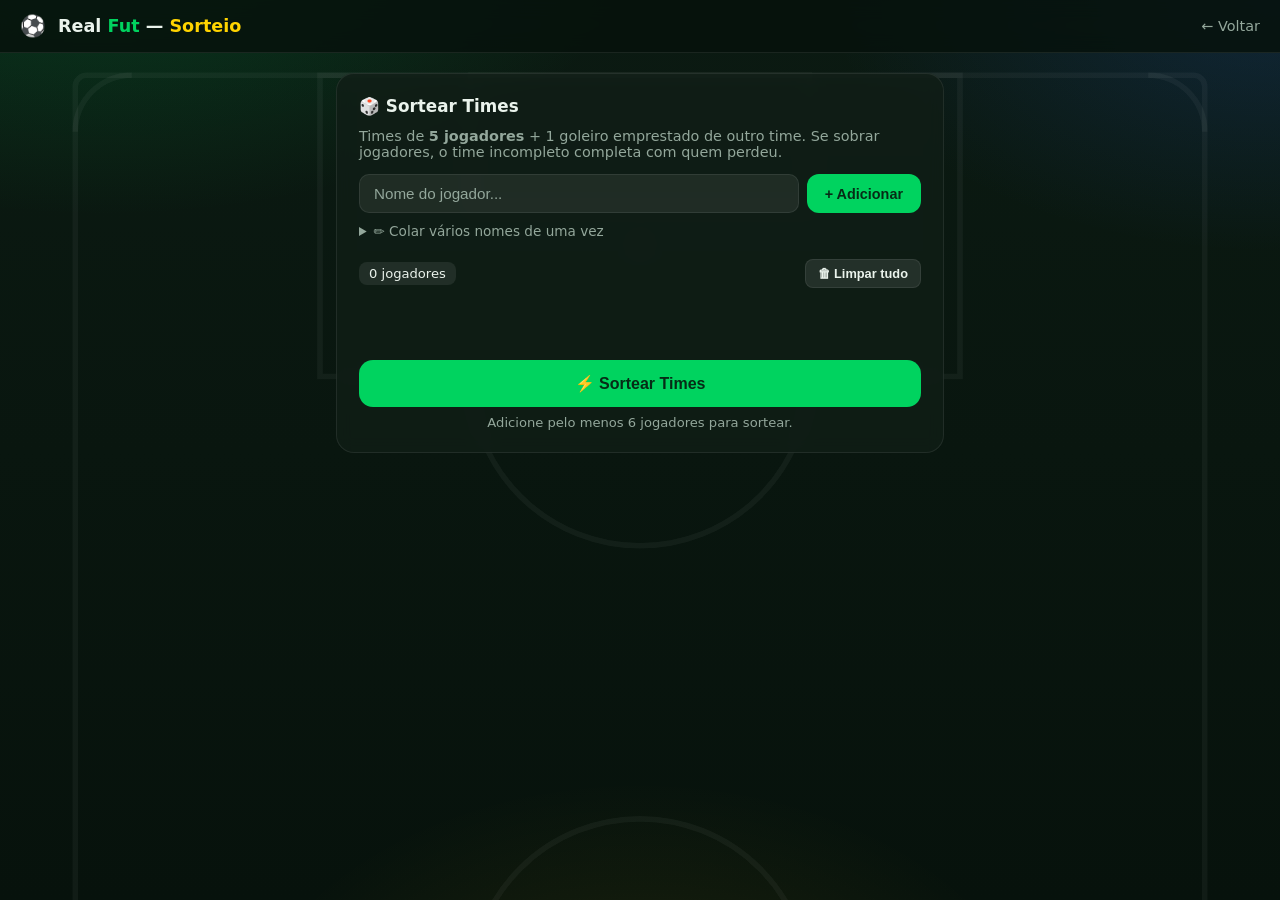
<file: sorteio.html>
<!DOCTYPE html>
<html lang="pt-BR">
<head>
  <meta charset="UTF-8" />
  <meta name="viewport" content="width=device-width, initial-scale=1.0" />
  <title>🎲 Sorteio — Real Fut</title>
  <style>
    :root {
      --verde:    #00d35f;
      --verde-d:  #00a84b;
      --amarelo:  #ffd400;
      --amarelo-d:#e6bf00;
      --azul:     #2f6bff;
      --vermelho: #ff4d4d;
      --bg-0:   #07120c;
      --bg-1:   #0b1a12;
      --card:   rgba(17, 30, 22, 0.82);
      --linha:  rgba(255,255,255,0.08);
      --texto:  #eaf3ec;
      --muted:  #93a79b;
      --radius: 18px;
    }
    * { box-sizing: border-box; margin: 0; padding: 0; }
    body {
      font-family: "Segoe UI", system-ui, Arial, sans-serif;
      color: var(--texto);
      min-height: 100vh;
      padding-bottom: 60px;
      background:
        radial-gradient(900px 480px at 8% -8%, rgba(0,211,95,.18), transparent 60%),
        radial-gradient(820px 460px at 100% 0%, rgba(47,107,255,.16), transparent 55%),
        radial-gradient(700px 500px at 50% 120%, rgba(255,212,0,.10), transparent 60%),
        linear-gradient(180deg, var(--bg-1), var(--bg-0));
      background-attachment: fixed;
    }
    body::before {
      content: "";
      position: fixed; inset: 0; z-index: -1;
      background: url("pitch.svg") center top / cover no-repeat;
      opacity: .9;
      pointer-events: none;
    }

    /* ---- topbar ---- */
    .topbar {
      display: flex; align-items: center; gap: 12px;
      padding: 14px 20px;
      background: rgba(7,18,12,.85);
      border-bottom: 1px solid var(--linha);
      backdrop-filter: blur(10px);
      position: sticky; top: 0; z-index: 100;
    }
    .topbar a { color: var(--muted); text-decoration: none; font-size: .9rem; }
    .topbar a:hover { color: var(--verde); }
    .topbar h1 { font-size: 1.1rem; font-weight: 700; }
    .topbar h1 .hl { color: var(--verde); }
    .ball { font-size: 1.3rem; }

    /* ---- layout ---- */
    .container { max-width: 640px; margin: 0 auto; padding: 20px 16px; }

    /* ---- card ---- */
    .card {
      background: var(--card);
      border: 1px solid var(--linha);
      border-radius: var(--radius);
      padding: 22px;
      margin-bottom: 18px;
      backdrop-filter: blur(8px);
    }
    .section-title {
      font-size: 1.05rem; font-weight: 700; margin-bottom: 12px;
    }
    .muted { color: var(--muted); font-size: .9rem; }

    /* ---- buttons ---- */
    .btn {
      display: inline-flex; align-items: center; justify-content: center; gap: 6px;
      padding: 10px 18px; border: none; border-radius: 12px;
      font-size: .9rem; font-weight: 600; cursor: pointer;
      transition: filter .15s, transform .1s;
    }
    .btn:hover  { filter: brightness(1.12); }
    .btn:active { transform: scale(.97); }
    .btn-verde   { background: var(--verde);   color: #062b16; }
    .btn-azul    { background: var(--azul);    color: #fff; }
    .btn-amarelo { background: var(--amarelo); color: #221800; }
    .btn-vermelho{ background: var(--vermelho);color: #fff; }
    .btn-ghost   { background: rgba(255,255,255,.09); color: var(--texto); border: 1px solid var(--linha); }
    .btn.big     { padding: 14px 26px; font-size: 1rem; border-radius: 14px; }
    .btn.full    { width: 100%; }
    .btn.sm      { padding: 6px 12px; font-size: .8rem; border-radius: 8px; }

    /* ---- setup phase ---- */
    .name-input-row {
      display: flex; gap: 8px; margin-bottom: 10px;
    }
    .name-input-row input {
      flex: 1;
      background: rgba(255,255,255,.07);
      border: 1px solid var(--linha);
      border-radius: 10px;
      color: var(--texto);
      font-size: .95rem;
      padding: 10px 14px;
      outline: none;
    }
    .name-input-row input:focus { border-color: var(--verde); }
    .name-input-row input::placeholder { color: var(--muted); }

    .names-bulk {
      width: 100%;
      background: rgba(255,255,255,.05);
      border: 1px solid var(--linha);
      border-radius: 10px;
      color: var(--texto);
      font-size: .88rem;
      padding: 10px 14px;
      outline: none;
      resize: vertical;
      min-height: 90px;
      margin-bottom: 10px;
      font-family: inherit;
    }
    .names-bulk:focus { border-color: var(--verde); }
    .names-bulk::placeholder { color: var(--muted); }

    .name-chips {
      display: flex; flex-wrap: wrap; gap: 7px; margin: 12px 0;
      min-height: 30px;
    }
    .chip {
      display: inline-flex; align-items: center; gap: 5px;
      background: rgba(0,211,95,.13);
      border: 1px solid rgba(0,211,95,.25);
      border-radius: 20px;
      padding: 4px 10px 4px 12px;
      font-size: .85rem;
    }
    .chip button {
      background: none; border: none; color: var(--muted); cursor: pointer;
      font-size: .9rem; line-height: 1; padding: 0;
    }
    .chip button:hover { color: var(--vermelho); }

    .count-bar {
      display: flex; align-items: center; justify-content: space-between;
      margin-bottom: 14px;
    }
    .count-bar .tag {
      background: rgba(255,255,255,.08);
      border-radius: 8px; padding: 4px 10px; font-size: .82rem;
    }
    .count-bar .tag.ok { background: rgba(0,211,95,.15); color: var(--verde); }
    .count-bar .tag.warn { background: rgba(255,212,0,.15); color: var(--amarelo); }

    /* ---- match phase ---- */
    .match-header {
      text-align: center;
      font-size: 1.5rem;
      font-weight: 800;
      letter-spacing: .02em;
      margin-bottom: 4px;
    }
    .match-subtitle {
      text-align: center;
      color: var(--muted);
      font-size: .85rem;
      margin-bottom: 20px;
    }

    .teams-grid {
      display: grid;
      grid-template-columns: 1fr auto 1fr;
      gap: 12px;
      align-items: start;
      margin-bottom: 20px;
    }
    .vs-badge {
      font-size: 1.4rem; font-weight: 900; color: var(--amarelo);
      display: flex; align-items: center; padding-top: 36px;
    }

    .team-box {
      background: rgba(255,255,255,.04);
      border: 1px solid var(--linha);
      border-radius: 14px;
      padding: 14px;
    }
    .team-box.highlight-a { border-color: rgba(0,211,95,.4); }
    .team-box.highlight-b { border-color: rgba(47,107,255,.4); }

    .team-label {
      font-size: .75rem; font-weight: 700; letter-spacing: .08em;
      text-transform: uppercase; color: var(--muted);
      margin-bottom: 8px;
    }
    .team-name {
      font-size: 1.1rem; font-weight: 800; margin-bottom: 10px;
    }
    .team-name.a { color: var(--verde); }
    .team-name.b { color: var(--azul); }

    .player-list { list-style: none; }
    .player-list li {
      display: flex; align-items: center; gap: 7px;
      padding: 5px 0;
      border-bottom: 1px solid var(--linha);
      font-size: .88rem;
    }
    .player-list li:last-child { border-bottom: none; }
    .player-dot {
      width: 7px; height: 7px; border-radius: 50%;
      background: var(--muted); flex-shrink: 0;
    }
    .player-dot.a { background: var(--verde); }
    .player-dot.b { background: var(--azul); }

    .gk-row {
      margin-top: 10px;
      padding: 8px 10px;
      background: rgba(255,212,0,.08);
      border: 1px dashed rgba(255,212,0,.3);
      border-radius: 10px;
      font-size: .82rem;
      display: flex; align-items: center; gap: 7px;
    }
    .gk-row .priority-tag {
      background: rgba(255,212,0,.2);
      color: var(--amarelo);
      border-radius: 6px;
      padding: 1px 6px;
      font-size: .72rem;
      font-weight: 700;
    }

    /* bench/waiting section */
    .bench-section {
      margin-bottom: 20px;
    }
    .bench-title {
      font-size: .82rem; font-weight: 700; text-transform: uppercase;
      letter-spacing: .07em; color: var(--muted); margin-bottom: 8px;
    }
    .bench-chips {
      display: flex; flex-wrap: wrap; gap: 6px;
    }
    .bench-chip {
      background: rgba(255,255,255,.07);
      border: 1px solid var(--linha);
      border-radius: 20px;
      padding: 3px 10px;
      font-size: .82rem;
    }
    .bench-chip.priority {
      background: rgba(255,212,0,.12);
      border-color: rgba(255,212,0,.3);
      color: var(--amarelo);
    }
    .bench-chip.priority::before { content: "⭐ "; }

    /* winner buttons */
    .winner-section {
      text-align: center; margin-bottom: 6px;
    }
    .winner-section p {
      color: var(--muted); font-size: .9rem; margin-bottom: 14px;
    }
    .winner-btns {
      display: flex; gap: 10px; justify-content: center; flex-wrap: wrap;
    }
    .btn-win-a { background: var(--verde); color: #062b16; }
    .btn-win-b { background: var(--azul); color: #fff; }
    .btn-empate { background: rgba(255,255,255,.1); color: var(--texto); border: 1px solid var(--linha); }

    /* result flash */
    .result-flash {
      text-align: center;
      padding: 16px;
      border-radius: 14px;
      font-weight: 700;
      font-size: 1rem;
      margin-bottom: 16px;
      animation: fadeIn .3s ease;
    }
    .result-flash.win-a { background: rgba(0,211,95,.18); border: 1px solid rgba(0,211,95,.4); color: var(--verde); }
    .result-flash.win-b { background: rgba(47,107,255,.18); border: 1px solid rgba(47,107,255,.4); color: #7fa3ff; }
    .result-flash.empate { background: rgba(255,212,0,.12); border: 1px solid rgba(255,212,0,.3); color: var(--amarelo); }

    @keyframes fadeIn { from { opacity:0; transform: translateY(-6px); } to { opacity:1; transform: none; } }

    /* waiting teams section */
    .waiting-teams { display: flex; flex-direction: column; gap: 10px; }
    .waiting-team-box {
      background: rgba(255,255,255,.04);
      border: 1px solid var(--linha);
      border-radius: 12px;
      padding: 12px 14px;
    }
    .waiting-team-box .wt-label {
      font-size: .75rem; color: var(--muted); text-transform: uppercase;
      letter-spacing: .06em; margin-bottom: 6px;
    }
    .waiting-team-box .wt-players {
      font-size: .87rem; display: flex; flex-wrap: wrap; gap: 6px;
    }
    .wt-player {
      background: rgba(255,255,255,.07); border-radius: 8px; padding: 2px 8px;
    }
    .wt-player.priority { background: rgba(255,212,0,.12); color: var(--amarelo); }

    /* action buttons row */
    .action-row { display: flex; gap: 10px; flex-wrap: wrap; margin-top: 16px; }

    /* history */
    .history-list { display: flex; flex-direction: column; gap: 8px; }
    .history-item {
      background: rgba(255,255,255,.04);
      border: 1px solid var(--linha);
      border-radius: 10px;
      padding: 10px 14px;
      font-size: .85rem;
      display: flex; align-items: center; gap: 8px;
    }
    .history-item .hnum { color: var(--muted); font-size: .78rem; width: 24px; }
    .history-item .hwinner { font-weight: 700; }
    .history-item .hwinner.a { color: var(--verde); }
    .history-item .hwinner.b { color: #7fa3ff; }
    .history-item .hwinner.e { color: var(--amarelo); }

    /* incomplete badge */
    .incomplete-badge {
      background: rgba(255,212,0,.15);
      color: var(--amarelo);
      border-radius: 6px;
      padding: 1px 7px;
      font-size: .72rem;
      font-weight: 700;
      margin-left: 4px;
    }

    /* responsive */
    @media (max-width: 480px) {
      .teams-grid { grid-template-columns: 1fr auto 1fr; gap: 8px; }
      .team-box { padding: 10px; }
      .team-name { font-size: .95rem; }
    }
  </style>
</head>
<body>

<header class="topbar">
  <span class="ball">⚽</span>
  <h1>Real <span class="hl">Fut</span> — <span style="color:var(--amarelo)">Sorteio</span></h1>
  <div style="flex:1"></div>
  <a href="index.html">← Voltar</a>
</header>

<div class="container">

  <!-- ======== FASE SETUP ======== -->
  <div id="phaseSetup">
    <div class="card">
      <h2 class="section-title">🎲 Sortear Times</h2>
      <p class="muted" style="margin-bottom:14px">
        Times de <strong>5 jogadores</strong> + 1 goleiro emprestado de outro time.
        Se sobrar jogadores, o time incompleto completa com quem perdeu.
      </p>

      <!-- input individual -->
      <div class="name-input-row">
        <input type="text" id="nameInput" placeholder="Nome do jogador..." maxlength="30" />
        <button class="btn btn-verde" onclick="addName()">+ Adicionar</button>
      </div>

      <!-- ou colar vários nomes -->
      <details style="margin-bottom: 12px;">
        <summary style="cursor:pointer; color:var(--muted); font-size:.85rem; margin-bottom:8px;">
          ✏️ Colar vários nomes de uma vez
        </summary>
        <textarea class="names-bulk" id="bulkInput"
          placeholder="Cole aqui os nomes separados por vírgula ou por linha:&#10;João, Pedro, Carlos&#10;Lucas&#10;Mateus"></textarea>
        <button class="btn btn-ghost" onclick="addBulk()" style="width:100%">+ Adicionar todos</button>
      </details>

      <!-- chips dos nomes -->
      <div class="count-bar">
        <span class="tag" id="countTag">0 jogadores</span>
        <button class="btn btn-ghost sm" onclick="clearAll()">🗑 Limpar tudo</button>
      </div>
      <div class="name-chips" id="nameChips"></div>

      <button class="btn btn-verde big full" id="btnDraw" onclick="draw()" style="margin-top:16px" disabled>
        ⚡ Sortear Times
      </button>
      <p class="muted" id="drawHint" style="text-align:center; margin-top:8px; font-size:.82rem">
        Adicione pelo menos 6 jogadores para sortear.
      </p>
    </div>
  </div>

  <!-- ======== FASE PARTIDA ======== -->
  <div id="phaseMatch" style="display:none">

    <!-- resultado da última partida -->
    <div id="resultFlash" style="display:none"></div>

    <!-- partida atual -->
    <div class="card">
      <div class="match-header" id="matchTitle">Partida #1</div>
      <div class="match-subtitle" id="matchSubtitle"></div>

      <div class="teams-grid">
        <!-- Time A -->
        <div class="team-box highlight-a">
          <div class="team-label">Time A</div>
          <div class="team-name a" id="teamAName">—</div>
          <ul class="player-list" id="playerListA"></ul>
          <div class="gk-row" id="gkRowA" style="display:none"></div>
        </div>

        <div class="vs-badge">VS</div>

        <!-- Time B -->
        <div class="team-box highlight-b">
          <div class="team-label">Time B</div>
          <div class="team-name b" id="teamBName">—</div>
          <ul class="player-list" id="playerListB"></ul>
          <div class="gk-row" id="gkRowB" style="display:none"></div>
        </div>
      </div>

      <!-- Times aguardando -->
      <div id="waitingSection" style="display:none; margin-bottom:20px;">
        <div class="bench-title">⏳ Aguardando</div>
        <div class="waiting-teams" id="waitingTeams"></div>
      </div>

      <!-- Quem ganhou? -->
      <div class="winner-section">
        <p>🏆 Quem ganhou?</p>
        <div class="winner-btns">
          <button class="btn btn-win-a big" id="btnWinA" onclick="selectWinner('A')">
            🟢 Time A venceu
          </button>
          <button class="btn btn-win-b big" id="btnWinB" onclick="selectWinner('B')">
            🔵 Time B venceu
          </button>
          <button class="btn btn-empate" onclick="selectWinner('E')">
            🟡 Empate
          </button>
        </div>
      </div>

      <div class="action-row">
        <button class="btn btn-ghost sm" onclick="resetToSetup()">↩ Novo sorteio</button>
        <button class="btn btn-ghost sm" onclick="reshuffleAll()">🔀 Ressortear tudo</button>
      </div>
    </div>

    <!-- Histórico -->
    <div class="card" id="historyCard" style="display:none">
      <h2 class="section-title">📋 Histórico de Partidas</h2>
      <div class="history-list" id="historyList"></div>
    </div>

  </div>
</div>

<script>
  // ============================================================
  // ESTADO GLOBAL
  // ============================================================
  let state = {
    allPlayers: [],        // todos os nomes adicionados
    teamA: [],             // time jogando atualmente (lado A)
    teamB: [],             // time jogando atualmente (lado B)
    gkA: null,             // {name, priority} goleiro do time A
    gkB: null,             // {name, priority} goleiro do time B
    bench: [],             // [{name, priority}] — fila de espera
    matchCount: 0,
    history: [],           // [{match, winnerSide, teamANames, teamBNames}]
  };

  let names = [];          // lista de nomes (setup)

  // ============================================================
  // SETUP — gerenciar nomes
  // ============================================================
  function addName() {
    const inp = document.getElementById('nameInput');
    const val = inp.value.trim();
    if (!val) return;
    if (names.includes(val)) { inp.select(); return; }
    names.push(val);
    inp.value = '';
    inp.focus();
    renderChips();
  }

  document.getElementById('nameInput').addEventListener('keydown', e => {
    if (e.key === 'Enter') addName();
  });

  function addBulk() {
    const bulk = document.getElementById('bulkInput').value;
    const parts = bulk.split(/[\n,]+/).map(s => s.trim()).filter(Boolean);
    const added = [];
    parts.forEach(n => {
      if (!names.includes(n)) { names.push(n); added.push(n); }
    });
    document.getElementById('bulkInput').value = '';
    renderChips();
  }

  function removeName(i) {
    names.splice(i, 1);
    renderChips();
  }

  function clearAll() {
    if (names.length && !confirm('Limpar todos os nomes?')) return;
    names = [];
    renderChips();
  }

  function renderChips() {
    const chips = document.getElementById('nameChips');
    const countTag = document.getElementById('countTag');
    const btn = document.getElementById('btnDraw');
    const hint = document.getElementById('drawHint');

    chips.innerHTML = names.map((n, i) =>
      `<span class="chip">${n}<button onclick="removeName(${i})" title="Remover">✕</button></span>`
    ).join('');

    countTag.textContent = `${names.length} jogador${names.length !== 1 ? 'es' : ''}`;
    countTag.className = `tag ${names.length >= 6 ? 'ok' : 'warn'}`;

    const ok = names.length >= 6;
    btn.disabled = !ok;

    if (names.length === 0) hint.textContent = 'Adicione pelo menos 6 jogadores para sortear.';
    else if (names.length < 6) hint.textContent = `Faltam ${6 - names.length} jogador(es).`;
    else {
      const nTeams = Math.floor(names.length / 5);
      const rem = names.length % 5;
      hint.textContent = rem === 0
        ? `${nTeams} time${nTeams > 1 ? 's' : ''} completo${nTeams > 1 ? 's' : ''} de 5.`
        : `${nTeams} time${nTeams > 1 ? 's' : ''} completo${nTeams > 1 ? 's' : ''} + 1 time incompleto (${rem} jogadores).`;
    }
  }

  // ============================================================
  // SORTEIO INICIAL
  // ============================================================
  function draw() {
    const shuffled = shuffle([...names]);

    // divide em times de 5
    const groups = [];
    for (let i = 0; i < shuffled.length; i += 5) {
      groups.push(shuffled.slice(i, i + 5));
    }

    // teamA e teamB jogam; o resto vai pro banco
    state.teamA = groups[0] || [];
    state.teamB = groups[1] || [];
    state.bench = [];
    state.matchCount = 1;
    state.history = [];

    // grupos restantes → banco (como times intactos em ordem)
    for (let g = 2; g < groups.length; g++) {
      groups[g].forEach(name => state.bench.push({ name, priority: false }));
    }

    // atribuir goleiros
    assignGKs();

    showMatchPhase();
  }

  function reshuffleAll() {
    if (!confirm('Ressortear tudo e reiniciar as partidas?')) return;
    draw();
  }

  // ============================================================
  // ATRIBUIÇÃO DE GOLEIROS
  // ============================================================
  function assignGKs() {
    state.gkA = null;
    state.gkB = null;

    const bench = state.bench;

    if (bench.length >= 2) {
      // Sorteia aleatoriamente dois índices distintos do banco
      const i1 = Math.floor(Math.random() * bench.length);
      state.gkA = bench.splice(i1, 1)[0];
      const i2 = Math.floor(Math.random() * bench.length);
      state.gkB = bench.splice(i2, 1)[0];
    } else if (bench.length === 1) {
      state.gkA = bench.splice(0, 1)[0];
      // GK do time B = último jogador do time A (emprestado)
      state.gkB = { name: state.teamA[state.teamA.length - 1] + ' (time A)', priority: false, internal: true };
    } else {
      // Sem banco: cada time empresta um jogador pro outro
      state.gkA = { name: state.teamB[state.teamB.length - 1] + ' (time B)', priority: false, internal: true };
      state.gkB = { name: state.teamA[state.teamA.length - 1] + ' (time A)', priority: false, internal: true };
    }
  }

  // ============================================================
  // SELECIONAR VENCEDOR
  // ============================================================
  function selectWinner(side) {
    const winner = side === 'A' ? state.teamA : side === 'B' ? state.teamB : null;
    const loser  = side === 'A' ? state.teamB : side === 'B' ? state.teamA : null;

    // registrar histórico
    state.history.push({
      match: state.matchCount,
      side,
      teamA: [...state.teamA],
      teamB: [...state.teamB],
      gkA: state.gkA,
      gkB: state.gkB,
    });

    // flash de resultado
    showResultFlash(side, state.teamA, state.teamB);

    if (side === 'E') {
      // Empate: o time A sai, time B fica (ou pode ser ajustado)
      // Coloca time A no banco, time B permanece como "A"
      state.teamA.forEach(n => state.bench.push({ name: n, priority: false }));
      // GKs voltam ao banco com prioridade (se vieram do banco)
      returnGKsToBench();
      // novo time do banco
      formNextChallenger();
    } else {
      // Perdedor vai pro banco
      loser.forEach(n => state.bench.push({ name: n, priority: false }));
      // GKs voltam com prioridade
      returnGKsToBench();
      // vencedor vira time A
      state.teamA = winner;
      // forma próximo desafiante
      formNextChallenger();
    }

    state.matchCount++;
    assignGKs();
    showMatchPhase();
  }

  function returnGKsToBench() {
    // GKs que vieram do banco real (não internal) voltam ao INÍCIO com prioridade
    const gksToReturn = [];
    if (state.gkA && !state.gkA.internal) gksToReturn.push({ name: state.gkA.name, priority: true });
    if (state.gkB && !state.gkB.internal) gksToReturn.push({ name: state.gkB.name, priority: true });
    // inserir no início do banco
    state.bench.unshift(...gksToReturn);
  }

  function formNextChallenger() {
    // Próximo time = primeiros 5 do banco (priority vêm primeiro por causa do unshift)
    const next = state.bench.splice(0, 5);
    state.teamB = next.map(p => p.name);
    // se incompleto, marca visualmente (teamB pode ter < 5)
  }

  // ============================================================
  // RENDERIZAÇÃO
  // ============================================================
  function showMatchPhase() {
    document.getElementById('phaseSetup').style.display = 'none';
    document.getElementById('phaseMatch').style.display = '';

    const isIncompleteB = state.teamB.length < 5;
    const isIncompleteA = state.teamA.length < 5;

    // título
    document.getElementById('matchTitle').textContent = `⚽ Partida #${state.matchCount}`;
    document.getElementById('matchSubtitle').textContent =
      isIncompleteB ? 'Time B incompleto — completou com jogadores do time anterior' :
      isIncompleteA ? 'Time A incompleto — completou com jogadores do time anterior' :
      'Partida em jogo!';

    // Time A
    document.getElementById('teamAName').textContent = `Time A${isIncompleteA ? '' : ' ✅'}`;
    renderPlayerList('playerListA', state.teamA, 'a');
    renderGKRow('gkRowA', state.gkA, 'a');

    // botão de vitória do time A
    document.getElementById('btnWinA').textContent =
      `🟢 Time A${isIncompleteA ? ' (incompleto)' : ''} venceu`;

    // Time B
    document.getElementById('teamBName').textContent =
      `Time B${isIncompleteB ? ' ⚠️' : ' ✅'}`;
    renderPlayerList('playerListB', state.teamB, 'b');
    renderGKRow('gkRowB', state.gkB, 'b');

    document.getElementById('btnWinB').textContent =
      `🔵 Time B${isIncompleteB ? ' (incompleto)' : ''} venceu`;

    // Banco / aguardando (inclui GKs do banco no display)
    const benchPlusGKs = buildDisplayBench();
    if (benchPlusGKs.length > 0) {
      document.getElementById('waitingSection').style.display = '';
      renderWaiting(benchPlusGKs);
    } else {
      document.getElementById('waitingSection').style.display = 'none';
    }

    // Histórico
    renderHistory();
  }

  function renderPlayerList(id, players, side) {
    const ul = document.getElementById(id);
    if (!players || players.length === 0) {
      ul.innerHTML = '<li style="color:var(--muted);font-size:.8rem">Nenhum jogador</li>';
      return;
    }
    ul.innerHTML = players.map(p =>
      `<li><span class="player-dot ${side}"></span>${p}</li>`
    ).join('');
  }

  function renderGKRow(id, gk, side) {
    const row = document.getElementById(id);
    if (!gk) { row.style.display = 'none'; return; }
    row.style.display = 'flex';
    const priorityBadge = gk.priority ? '<span class="priority-tag">⭐ Prioridade</span>' : '';
    row.innerHTML = `🧤 Goleiro: <strong>${gk.name}</strong> ${priorityBadge}`;
  }

  // GKs que vieram do banco entram no display como parte do time em espera
  function buildDisplayBench() {
    const gkDisplay = [];
    if (state.gkA && !state.gkA.internal)
      gkDisplay.push({ name: state.gkA.name, priority: state.gkA.priority, isGK: true, gkFor: 'A' });
    if (state.gkB && !state.gkB.internal)
      gkDisplay.push({ name: state.gkB.name, priority: state.gkB.priority, isGK: true, gkFor: 'B' });
    return [...gkDisplay, ...state.bench];
  }

  function renderWaiting(all) {
    const container = document.getElementById('waitingTeams');

    if (!all || all.length === 0) {
      container.innerHTML = '<span class="muted" style="font-size:.85rem">—</span>';
      return;
    }

    const chunks = [];
    for (let i = 0; i < all.length; i += 5) chunks.push(all.slice(i, i + 5));

    // "incompleto" só aparece se for o último chunk com menos de 5
    const teamLetters = ['C','D','E','F','G','H'];
    container.innerHTML = chunks.map((chunk, ci) => {
      const isLast = ci === chunks.length - 1;
      const incomplete = isLast && chunk.length < 5;
      const letter = teamLetters[ci] || `${ci + 3}`;
      const incBadge = incomplete ? ' <span class="incomplete-badge">incompleto</span>' : '';
      const label = `TIME ${letter}${incBadge}`;
      const players = chunk.map(p => {
        const gkTag = p.isGK ? ` <span style="font-size:.7rem;color:var(--amarelo)">🧤 time ${p.gkFor}</span>` : '';
        return `<span class="wt-player ${p.priority ? 'priority' : ''}">${p.name}${p.priority ? ' ⭐' : ''}${gkTag}</span>`;
      }).join('');
      return `<div class="waiting-team-box">
        <div class="wt-label">${label}</div>
        <div class="wt-players">${players}</div>
      </div>`;
    }).join('');
  }

  function showResultFlash(side, teamA, teamB) {
    const el = document.getElementById('resultFlash');
    el.style.display = '';
    if (side === 'A') {
      el.className = 'result-flash win-a';
      el.textContent = `🏆 Time A venceu! (${teamA.join(', ')})`;
    } else if (side === 'B') {
      el.className = 'result-flash win-b';
      el.textContent = `🏆 Time B venceu! (${teamB.join(', ')})`;
    } else {
      el.className = 'result-flash empate';
      el.textContent = '🤝 Empate! Time A sai, Time B permanece.';
    }
    setTimeout(() => { el.style.display = 'none'; }, 4000);
  }

  function renderHistory() {
    const card = document.getElementById('historyCard');
    const list = document.getElementById('historyList');

    if (state.history.length === 0) { card.style.display = 'none'; return; }
    card.style.display = '';

    list.innerHTML = [...state.history].reverse().map(h => {
      const winClass = h.side === 'A' ? 'a' : h.side === 'B' ? 'b' : 'e';
      const winText = h.side === 'A' ? `🟢 Time A venceu`
                    : h.side === 'B' ? `🔵 Time B venceu`
                    : '🤝 Empate';
      return `<div class="history-item">
        <span class="hnum">#${h.match}</span>
        <span class="hwinner ${winClass}">${winText}</span>
        <span class="muted" style="font-size:.78rem; margin-left:auto">
          A: ${h.teamA.join(', ')} · B: ${h.teamB.join(', ')}
        </span>
      </div>`;
    }).join('');
  }

  // ============================================================
  // UTILIDADES
  // ============================================================
  function shuffle(arr) {
    for (let i = arr.length - 1; i > 0; i--) {
      const j = Math.floor(Math.random() * (i + 1));
      [arr[i], arr[j]] = [arr[j], arr[i]];
    }
    return arr;
  }

  function resetToSetup() {
    if (!confirm('Voltar para o setup e limpar as partidas?')) return;
    document.getElementById('phaseSetup').style.display = '';
    document.getElementById('phaseMatch').style.display = 'none';
    document.getElementById('resultFlash').style.display = 'none';
  }
</script>
</body>
</html>
</file>
